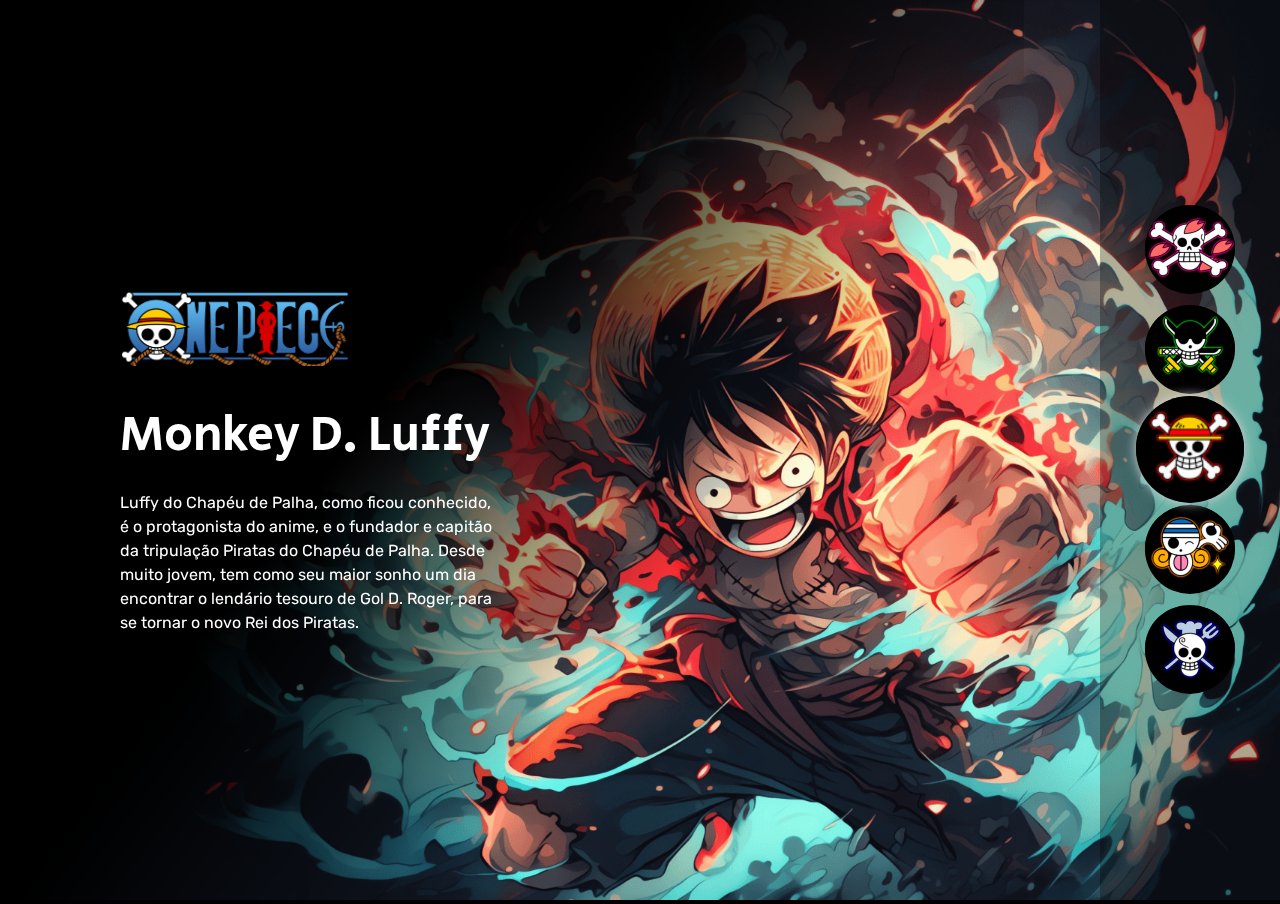
<file: index.html>
<!DOCTYPE html>
<html lang="pt-BR">

<head>
    <meta charset="UTF-8">
    <meta name="viewport" content="width=device-width, initial-scale=1.0">

    <link rel="preconnect" href="https://fonts.googleapis.com">
    <link rel="preconnect" href="https://fonts.gstatic.com" crossorigin>
    <link href="https://fonts.googleapis.com/css2?family=Rubik&family=Secular+One&display=swap" rel="stylesheet">

    <link rel="stylesheet" href="./src/css/estilos.css">
    <link rel="stylesheet" href="./src/css/reset.css">
    <link rel="stylesheet" href="./src/css/responsivo.css">

    <title>One Piece - Projeto Inicial</title>
</head>

<body>
    <main class="personagens">
        <div class="personagem">
            <img class="imagem" src="./src/imagens/personagem-tony-chopper.png" alt="personagem tony chopper">
            <div class="conteudo">
                <i class="logo"></i>
                <h2 class="nome-personagem">Tony Chopper</h2>
                <p class="descricao">Esta pequena rena ganhou a habilidade de mudar sua forma e de pensar como humanos
                    após comer a fruta Hito Hito no Mi. Chopper é um valioso membro da tripulação dos Piratas do Chapéu
                    de Palha, atuando como médico da tripulação.</p>
            </div>
        </div>

        <div class="personagem">
            <img class="imagem" src="./src/imagens/personagem-roronoa-zoro.png" alt="personagem Roronoa Zoro">
            <div class="conteudo">
                <i class="logo"></i>
                <h2 class="nome-personagem">Roronoa Zoro</h2>
                <p class="descricao">Primeiro pirata (segundo membro se contarmos com Luffy) a se juntar à tripulação de
                    Piratas do Chapéu de Palha, Zoro aceitou o convite de Luffy após o capitão salvar sua vida.</p>
            </div>
        </div>

        <div class="personagem selecionado">
            <img class="imagem" src="./src/imagens/personagem-monkey-d-luffy.png" alt="personagem Monkey D Luffy">
            <div class="conteudo">
                <i class="logo"></i>
                <h2 class="nome-personagem">Monkey D. Luffy</h2>
                <p class="descricao">Luffy do Chapéu de Palha, como ficou conhecido, é o protagonista do anime, e o
                    fundador e capitão da tripulação Piratas do Chapéu de Palha. Desde muito jovem, tem como seu maior
                    sonho um dia encontrar o lendário tesouro de Gol D. Roger, para se tornar o novo Rei dos Piratas.
                </p>
            </div>
        </div>

        <div class="personagem">
            <img class="imagem" src="./src/imagens/personagem-nami.png" alt="personagem Nami">
            <div class="conteudo">
                <i class="logo"></i>
                <h2 class="nome-personagem">Nami</h2>
                <p class="descricao">Uma órfã de guerra, ainda criança Nami foi adotada por Bell-mère, uma mulher da
                    Marinha. Enquanto crescia ao lado de sua irmã adotiva Nojiko, Nami já demonstrava sua paixão por
                    desenhar mapas, sonhando em um dia fazer o mapa de todo o mundo.</p>
            </div>
        </div>

        <div class="personagem">
            <img class="imagem" src="./src/imagens/personagem-sanji.png" alt="personagem Sanji">
            <div class="conteudo">
                <i class="logo"></i>
                <h2 class="nome-personagem">Sanji</h2>
                <p class="descricao">Também conhecido como "Perna Negra" Sanji, este pirata foi o quinto a integrar a
                    tripulação de Luffy. Suas ações como pirata lhe renderam a terceira maior recompensa entre os
                    membros do Chapéu de Palha, além de atuar como cozinheiro oficial do grupo.</p>
            </div>
        </div>
    </main>
    <ul class="botoes">
        <li>
            <button class="botao">
                <img src="./src/imagens/tripulacao-chopper.png" alt="Tripulação Chopper">
            </button>
        </li>
        <li>
            <button class="botao">
                <img src="./src/imagens/tripulacao-zoro.png" alt="Tripulação Roronoa Zoro">
            </button>
        </li>
        <li>
            <button class="botao selecionado">
                <img src="./src/imagens/tripulacao-luffy.png" alt="Tripulação Monkey D. Luffy">
            </button>
        </li>
        <li>
            <button class="botao">
                <img src="./src/imagens/tripulacao-nami.png" alt="Tripulação Nami">
            </button>
        </li>
        <li>
            <button class="botao">
                <img src="./src/imagens/tripulacao-sanji.png" alt="Tripulação Sanji">
            </button>
        </li>
    </ul>

    <script src="./src/js/index.js"></script>

</body>

</html>
</file>
<file: src/css/estilos.css>
body {
    background-color: #000;
    overflow: hidden;
}

main::after {
    content: "";
    position: fixed;
    top: 0;
    left: 0;
    min-height: 100vh;
    width: 80vw;

    background: linear-gradient(-233deg, #000 40%, rgba(0, 0, 0, 0) 65%) no-repeat;
}

main .personagem {
    display: none;
    height: 100vh;
}

main .personagem.selecionado {
    display: block;
}

main .personagem .imagem {
    width: 100%;
    height: 100%;
    object-fit: cover;
}

.conteudo {
    position: absolute;
    top: 0;
    left: 120px;
    display: flex;
    flex-direction: column;
    justify-content: center;
    min-height: 100vh;
    max-width: 380px;
    z-index: 1;
}

.conteudo .nome-personagem {
    color: #ffffff;
    font-size: 48px;
    font-family: "Secular One";
    font-weight: 400;
    margin-bottom: 20px;
}

.conteudo .descricao{
    color: #ffffff;
    font-family: "Rubik";
    line-height: 24px;
}

.conteudo .logo {
    background-image: url("../imagens/one-piece-logo.png");
    background-size: cover;
    height: 100px;
    width: 230px;
    margin-bottom: 35px;
}

.botoes {
    position: fixed;
    top: 0;
    right: 0;
    display: flex;
    flex-direction: column;
    min-height: 100vh;
    width: 180px;
    justify-content: center;
    align-items: center;
    gap: 10px;
    background-color: rgba(0, 0, 0, 0.3);
}

.botoes .botao {
    border: none;
    background: #000;
    cursor: pointer;
    border-radius: 50%;
}

.botoes .botao img {
    border-radius: 50%;
}

.botoes .botao.selecionado {
    transform: scale(1.2);
    box-shadow: 0 0 10px #D9D9D9;
}
</file>
<file: src/css/responsivo.css>
@media (max-width: 769px) {
    main::after {
        background: linear-gradient(0deg, #000 20%, rgba(0, 0, 0, 0.00) 65%)no-repeat;
        width: 100vw;
    }

    main .personagem .imagem {
        height: 85%;
    }

    .conteudo {
        justify-content: flex-end;
        left: 0;
        top: -20%;
        max-width: 100vw;
        padding: 30px;
    }

    .conteudo .nome-personagem {
        font-size: 36px;
    }

    .conteudo .descricao {
        max-width: 500px;
    }

    .botoes {
        flex-direction: row;
        align-items: flex-end;
        width: 100%;
        padding: 30px;
    }

    .botoes .botao img{
        max-width: 60px;
    }
}

@media (max-width: 425px) {
    main .personagem .imagem {
        height: auto;
    }

    .conteudo .logo {
        width: 170px;
        height: 75px;
    }

    .conteudo {
        top: -25%;
    }

    .conteudo .nome-personagem {
        font-size: 24px;
    }

    .botoes {
        padding: 20px;
        top: -15%;
    }

    .botoes .botao img {
        max-width: 50px;
    }
}
</file>
